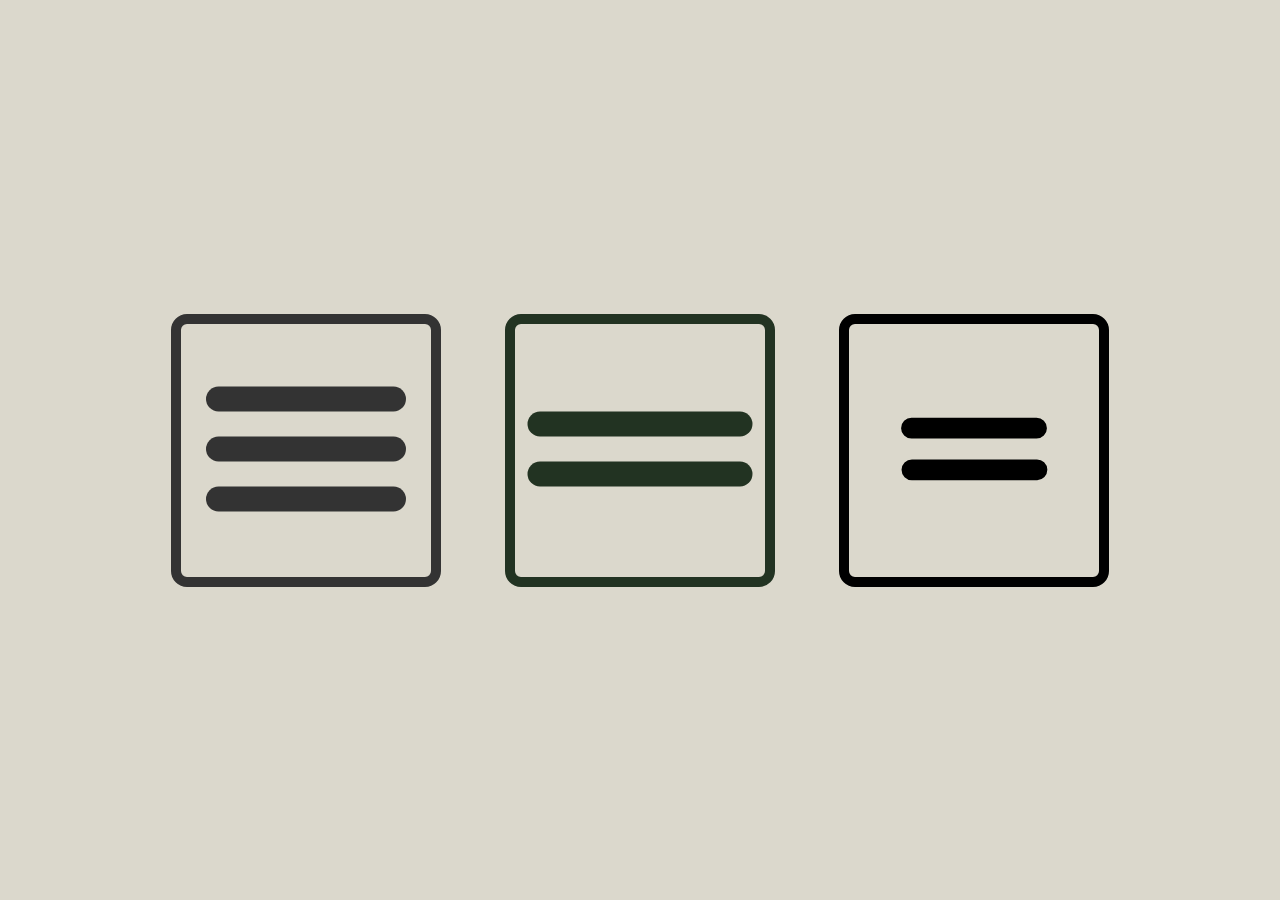
<file: animated_hamburger_icons/index.html>
<!DOCTYPE html>
<html lang="en">
	<head>
		<meta charset="UTF-8" />
		<meta http-equiv="X-UA-Compatible" content="IE=edge" />
		<meta name="viewport" content="width=device-width, initial-scale=1.0" />
		<link rel="stylesheet" href="styles.css" />
		<title>Hamburguer icons</title>
	</head>
	<body>
		<div class="examples">
			<button
				class="button-one"
				aria-controls="primary-navigation"
				aria-expanded="false"
			>
				<svg
					fill="var(--button-color)"
					class="hamburger"
					viewBox="0 0 100 100"
					width="250"
				>
					<rect
						class="line top"
						width="80"
						height="10"
						x="10"
						y="25"
						rx="5"
					></rect>
					<rect
						class="line middle"
						width="80"
						height="10"
						x="10"
						y="45"
						rx="5"
					></rect>
					<rect
						class="line bottom"
						width="80"
						height="10"
						x="10"
						y="65"
						rx="5"
					></rect>
				</svg>
			</button>
			<button class="button-two" aria-expanded="false">
				<svg
					stroke="var(--button-color)"
					class="hamburger"
					viewBox="0 0 100 100"
					width="250"
				>
					<line
						class="line top"
						x1="90"
						x2="10"
						y1="40"
						y2="40"
						stroke-width="10"
						stroke-linecap="round"
						stroke-dasharray="80"
						stroke-dashoffset="0"
					></line>
					<line
						class="line bottom"
						x1="10"
						x2="90"
						y1="60"
						y2="60"
						stroke-width="10"
						stroke-linecap="round"
						stroke-dasharray="80"
						stroke-dashoffset="0"
					></line>
				</svg>
			</button>
			<button class="button-three" aria-expanded="false">
				<svg
					stroke="var(--button-color)"
					fill="none"
					class="hamburger"
					viewBox="-10 -10 120 120"
					width="250"
				>
					<path
						class="line"
						stroke-width="10"
						stroke-linecap="round"
						stroke-linejoin="round"
						d="m 20 40 h 60 a 1 1 0 0 1 0 20 h -60 a 1 1 0 0 1 0 -40 h 30 v 70"
					></path>
				</svg>
			</button>
		</div>
		<script type="module" src="./main.js"></script>
	</body>
</html>
</file>
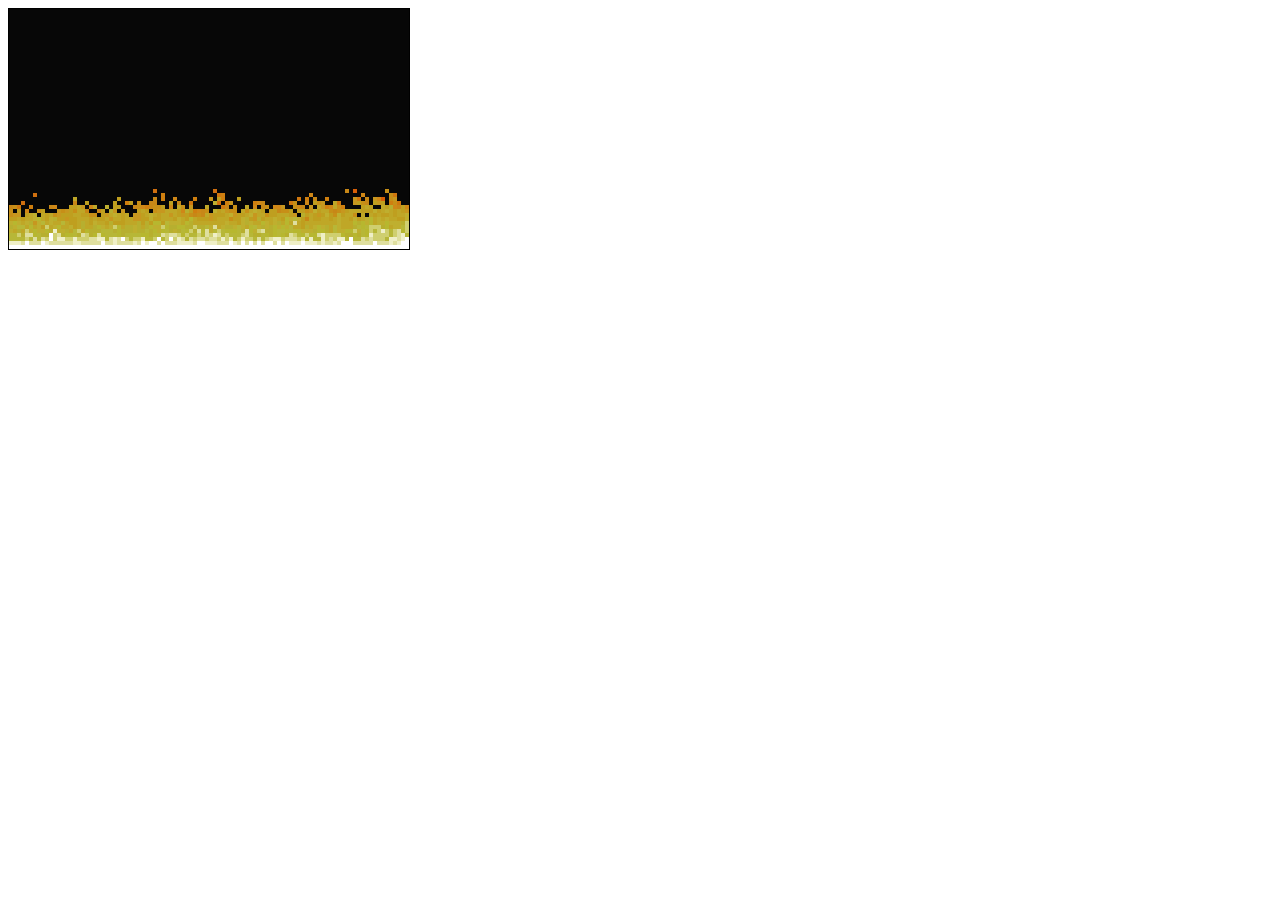
<file: doom_fire/index.html>
<!DOCTYPE html>
<html lang="en">
	<head>
		<meta charset="UTF-8" />
		<meta name="viewport" content="width=device-width, initial-scale=1.0" />
		<title>DOOM FIRE</title>
		<style>
			table {
				border-collapse: collapse;
				border: 1px solid #000;
			}
			td {
				width: 50px;
				height: 50px;
				border: 1px solid #000;
				text-align: center;
				vertical-align: center;
				font-family: monospace;
				font-size: 18px;
				position: relative;
			}

			.pixel-index {
				font-size: 10px;
				display: inline-block;
				position: absolute;
				top: 2px;
				right: 2px;
				color: #999;
			}
			td.pixel {
				width: 4px;
				height: 4px;
				border: 0;
			}
		</style>
	</head>
	<body>
		<div id="fireCanvas"></div>
		<script src="./fire.js"></script>
	</body>
</html>
</file>
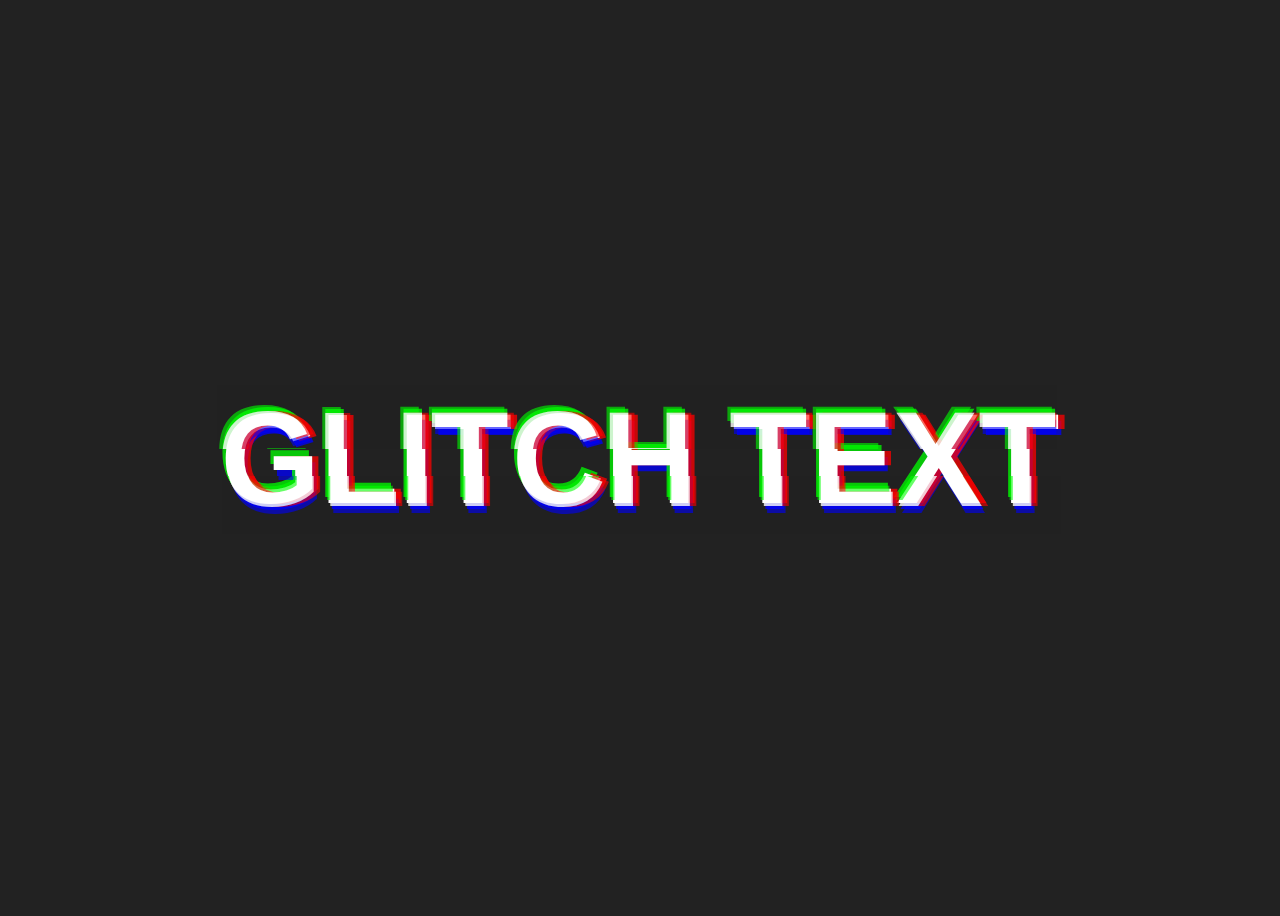
<file: glitch_effect/index.html>
<!DOCTYPE html>
<html lang="en">
	<head>
		<meta charset="UTF-8" />
		<meta http-equiv="X-UA-Compatible" content="IE=edge" />
		<meta name="viewport" content="width=device-width, initial-scale=1.0" />
		<title>Glitch Text</title>
		<link rel="stylesheet" href="main.css" />
	</head>
	<body>
		<p class="glitch">
			<span aria-hidden="true">Glitch Text</span>
			Glitch Text
			<span aria-hidden="true">Glitch Text</span>
		</p>
	</body>
</html>
</file>
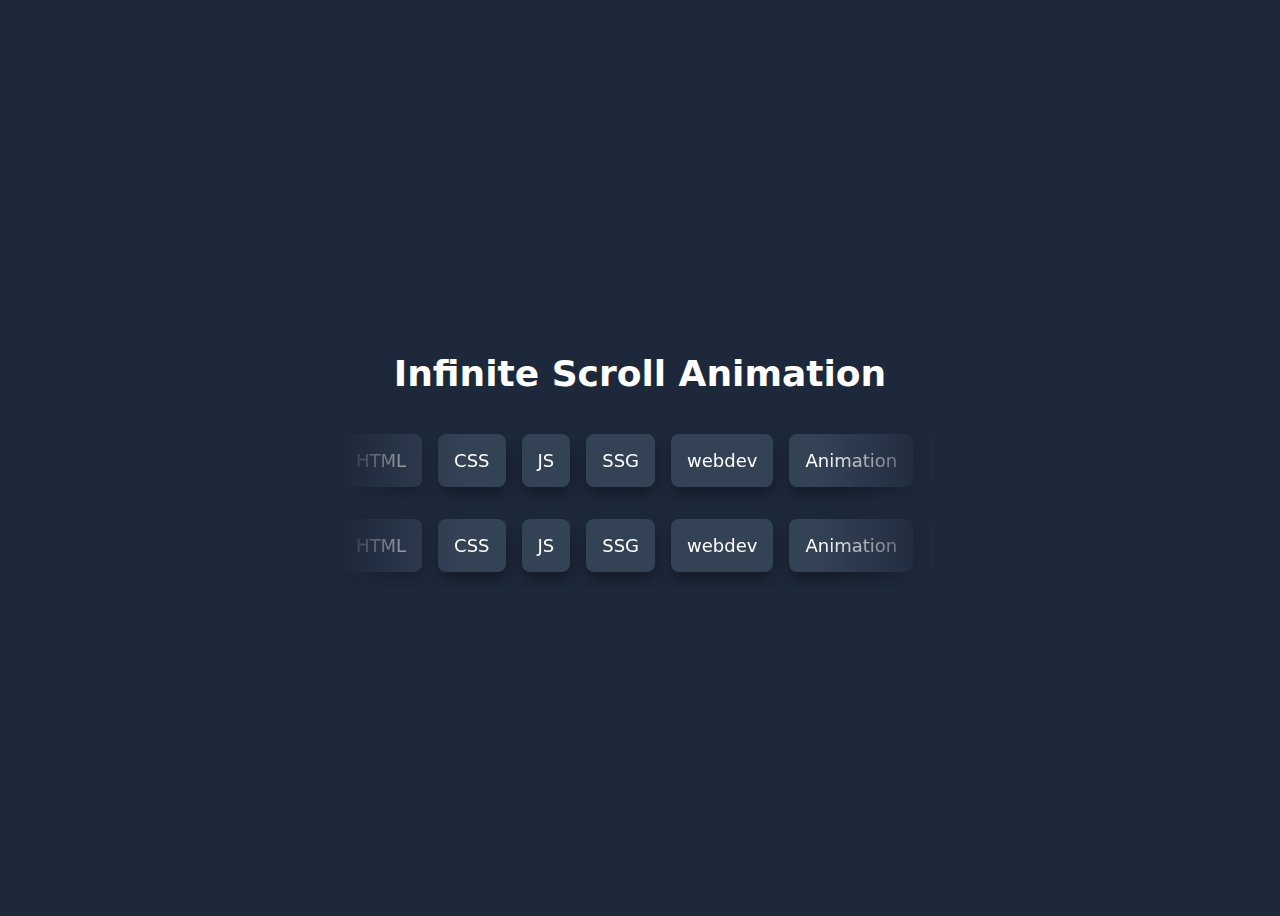
<file: infinite_horizontal_scroll/index.html>
<!DOCTYPE html>
<html lang="en">
	<head>
		<meta charset="UTF-8" />
		<meta name="viewport" content="width=device-width, initial-scale=1.0" />
		<link rel="stylesheet" href="./styles.css" />
		<title>Infinite Horizontal Scroll</title>
	</head>
	<body>
		<h1 style="text-align: center">Infinite Scroll Animation</h1>

		<div class="scroller" data-direction="left" data-speed="slow">
			<ul class="tag-list scroller__inner">
				<li>HTML</li>
				<li>CSS</li>
				<li>JS</li>
				<li>SSG</li>
				<li>webdev</li>
				<li>Animation</li>
				<li>UI/UX</li>
			</ul>
		</div>

		<div class="scroller" data-direction="right" data-speed="fast">
			<ul class="tag-list scroller__inner">
				<li>HTML</li>
				<li>CSS</li>
				<li>JS</li>
				<li>SSG</li>
				<li>webdev</li>
				<li>Animation</li>
				<li>UI/UX</li>
			</ul>
		</div>
	</body>
	<script src="./main.js"></script>
</html>
</file>
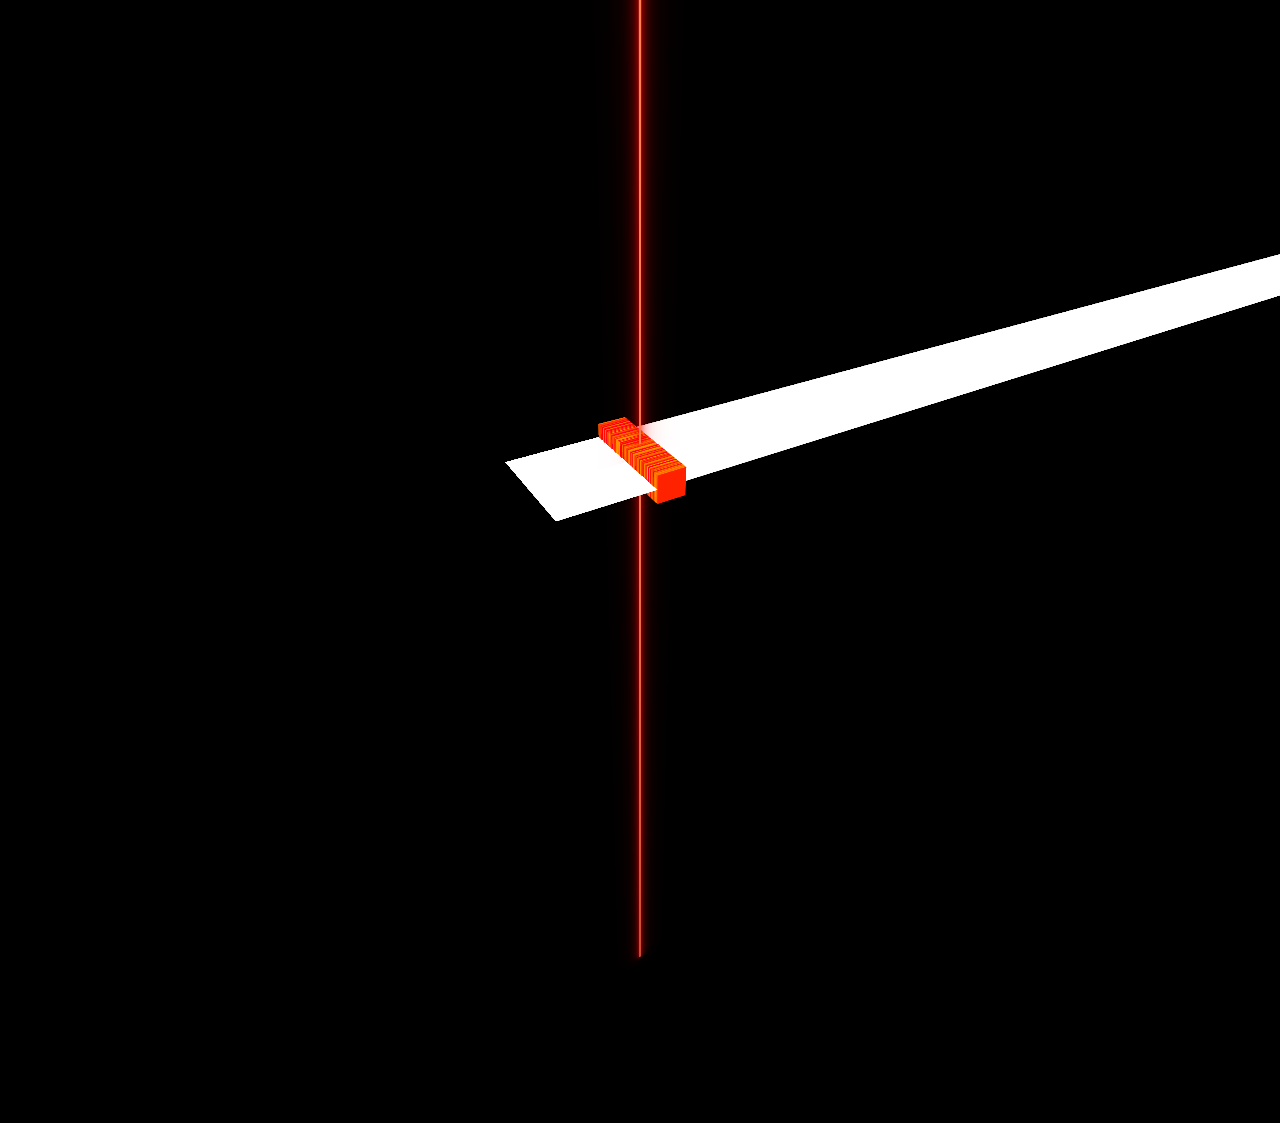
<file: particle_animation/index.html>
<!DOCTYPE html>
<html lang="en">
	<head>
		<meta charset="UTF-8" />
		<meta name="viewport" content="width=device-width, initial-scale=1.0" />
		<title>Particle animation</title>
		<link rel="stylesheet" href="./css/styles.min.css" />
	</head>
	<body>
		<div class="scene">
			<div class="laser"></div>
			<div class="panel"></div>
			<div class="drop"></div>
			<div class="sparks">
				<!-- i*120 -->
				<i></i><i></i><i></i><i></i><i></i><i></i><i></i><i></i><i></i><i></i
				><i></i><i></i><i></i><i></i><i></i><i></i><i></i><i></i><i></i><i></i
				><i></i><i></i><i></i><i></i><i></i><i></i><i></i><i></i><i></i><i></i
				><i></i><i></i><i></i><i></i><i></i><i></i><i></i><i></i><i></i><i></i
				><i></i><i></i><i></i><i></i><i></i><i></i><i></i><i></i><i></i><i></i
				><i></i><i></i><i></i><i></i><i></i><i></i><i></i><i></i><i></i><i></i
				><i></i><i></i><i></i><i></i><i></i><i></i><i></i><i></i><i></i><i></i
				><i></i><i></i><i></i><i></i><i></i><i></i><i></i><i></i><i></i><i></i
				><i></i><i></i><i></i><i></i><i></i><i></i><i></i><i></i><i></i><i></i
				><i></i><i></i><i></i><i></i><i></i><i></i><i></i><i></i><i></i><i></i
				><i></i><i></i><i></i><i></i><i></i><i></i><i></i><i></i><i></i><i></i
				><i></i><i></i><i></i><i></i><i></i><i></i><i></i><i></i><i></i><i></i>
			</div>
		</div>
	</body>
</html>
</file>
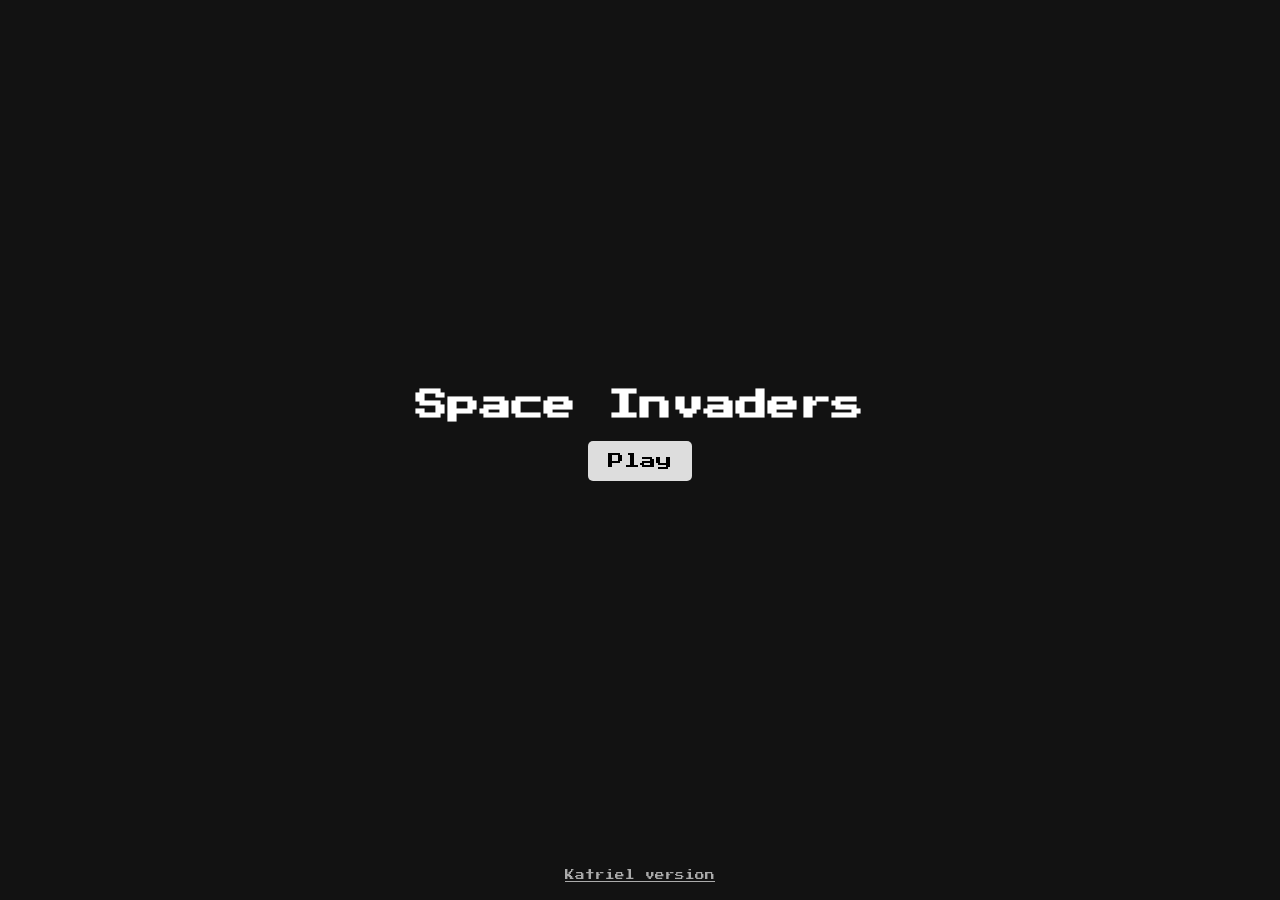
<file: space-invaders/index.html>
<!DOCTYPE html>
<html lang="en">
	<head>
		<meta charset="UTF-8" />
		<meta name="viewport" content="width=device-width, initial-scale=1.0" />
		<link rel="stylesheet" href="src/style.css" />
		<title>Space Invaders</title>
	</head>
	<body>
		<section class="score-ui">
			<div>
				<span class="score">score: <span>0</span></span>
				<span class="level">level: <span>1</span></span>
				<span class="high">high: <span>0</span></span>
			</div>
		</section>

		<section class="start-screen screen">
			<div>
				<h1>Space Invaders</h1>
				<button class="button-play">Play</button>
			</div>

			<span>Katriel version</span>
		</section>

		<section class="game-over screen">
			<div>
				<h1>Game Over</h1>
				<button class="button-restart">Restart</button>
			</div>
		</section>

		<canvas></canvas>
		<script src="src/index.js" type="module"></script>
	</body>
</html>
</file>
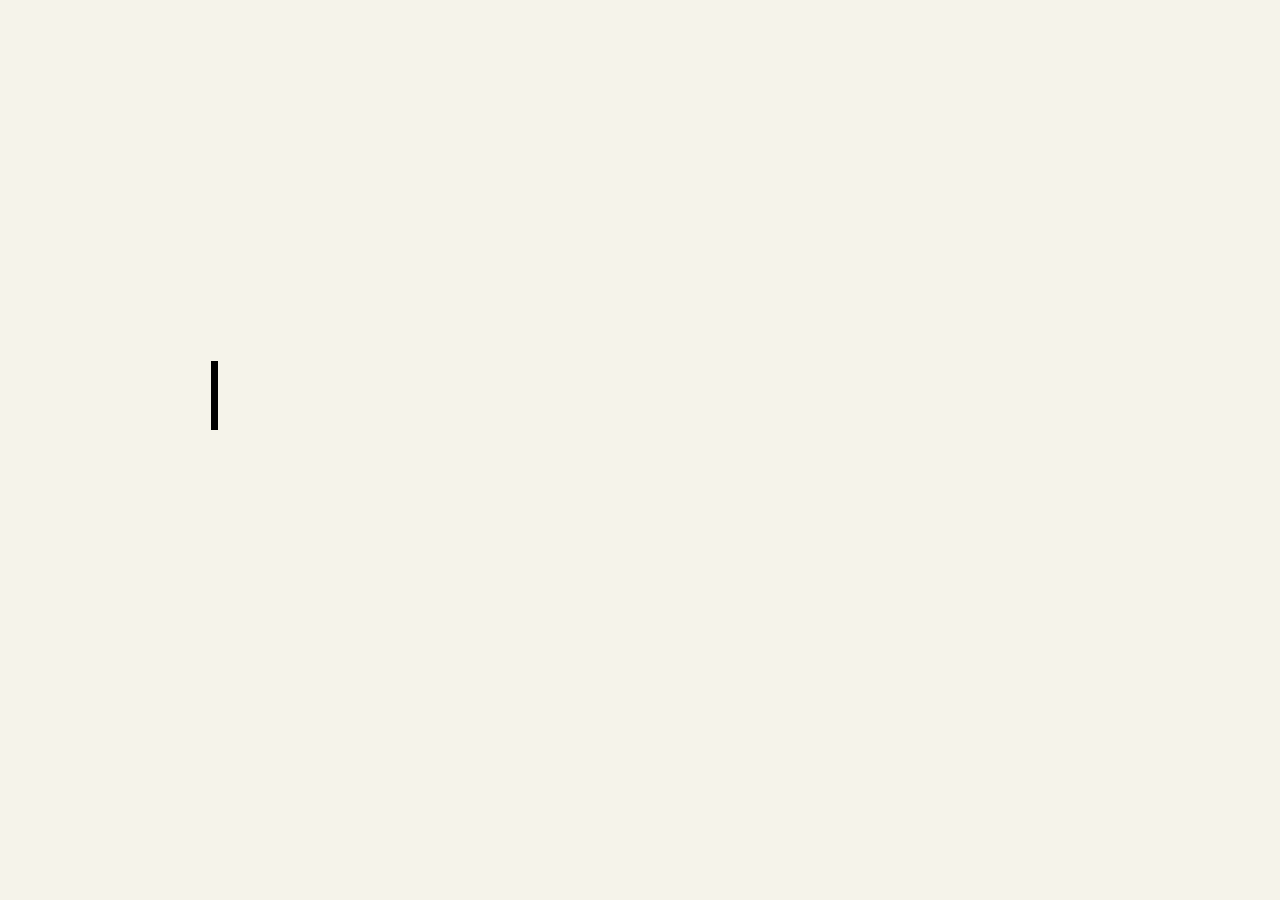
<file: typewriter animation/index.html>
<!DOCTYPE html>
<html lang="en">
	<head>
		<meta charset="UTF-8" />
		<meta http-equiv="X-UA-Compatible" content="IE=edge" />
		<meta name="viewport" content="width=device-width, initial-scale=1.0" />
		<title>Tipewriter animation</title>
		<link rel="preconnect" href="https://fonts.googleapis.com" />
		<link rel="preconnect" href="https://fonts.gstatic.com" crossorigin />
		<link rel="preconnect" href="https://fonts.googleapis.com" />
		<link rel="preconnect" href="https://fonts.gstatic.com" crossorigin />
		<link
			href="https://fonts.googleapis.com/css2?family=Balsamiq+Sans&family=Source+Code+Pro&family=Source+Sans+Pro&display=swap"
			rel="stylesheet"
		/>
		<link rel="stylesheet" href="styles.css" />
	</head>
	<body>
		<h1>Hello, my name is Katriel.</h1>
		<p class="subtitle">Welcome to my website!</p>
	</body>
</html>
</file>
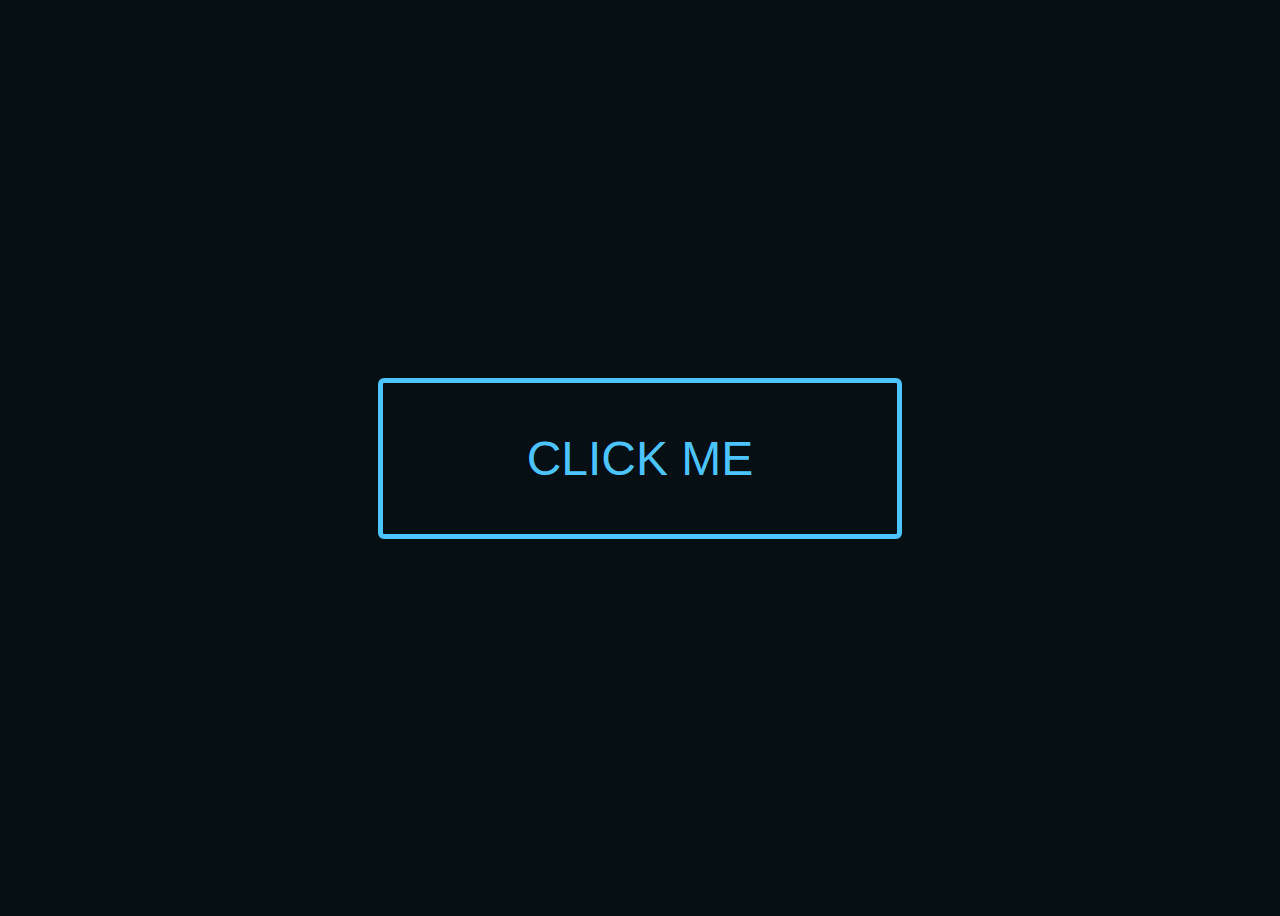
<file: buttons/ripple-button/index.html>
<!DOCTYPE html>
<html lang="en">
	<head>
		<meta charset="UTF-8" />
		<meta http-equiv="X-UA-Compatible" content="IE=edge" />
		<meta name="viewport" content="width=device-width, initial-scale=1.0" />
		<title>Ripple Button</title>
		<link rel="stylesheet" href="style.css" />
		<script src="index.js" defer></script>
	</head>
	<body>
		<button class="ripple-button">Click me</button>
	</body>
</html>
</file>
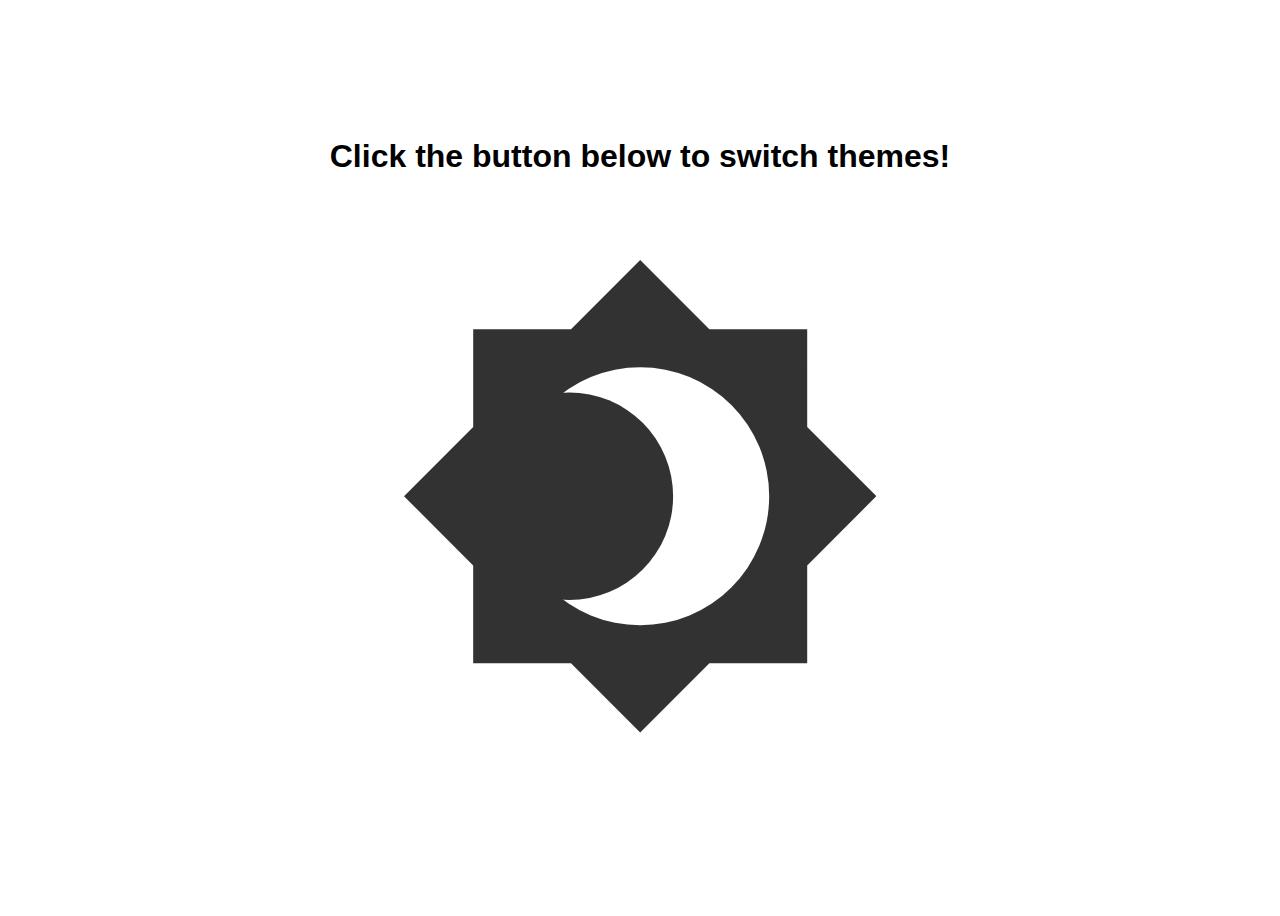
<file: buttons/toggle-button-dark-theme/index.html>
<!DOCTYPE html>
<html lang="en">
	<head>
		<meta charset="UTF-8" />
		<meta http-equiv="X-UA-Compatible" content="IE=edge" />
		<meta name="viewport" content="width=device-width, initial-scale=1.0" />
		<link rel="stylesheet" href="styless.css" />
		<title>Toggle Button Dark Theme</title>
	</head>
	<body>
		<h1>Click the button below to switch themes!</h1>
		<button id="theme-toggle" aria-label="Switch to dark theme">
			<svg
				xmlns="http://www.w3.org/2000/svg"
				width="472.39"
				height="472.39"
				viewBox="0 0 472.39 472.39"
			>
				<g class="toggle-sun">
					<path
						d="M403.21,167V69.18H305.38L236.2,0,167,69.18H69.18V167L0,236.2l69.18,69.18v97.83H167l69.18,69.18,69.18-69.18h97.83V305.38l69.18-69.18Zm-167,198.17a129,129,0,1,1,129-129A129,129,0,0,1,236.2,365.19Z"
					/>
				</g>
				<g class="toggle-circle">
					<circle class="cls-1" cx="236.2" cy="236.2" r="103.78" />
				</g>
			</svg>
		</button>
		<script src="theme-toggle.js"></script>
	</body>
</html>
</file>
<file: animated_hamburger_icons/styles.css>
* {
	box-sizing: border-box;
	margin: 0;
	padding: 0;
}

body {
	min-height: 100vh;
	display: grid;
	place-content: center;
	background-color: hsl(48, 18%, 83%);
}

.examples {
	padding: 3rem;
	max-width: 1200px;
	display: flex;
	gap: clamp(2rem, 8vw, 4rem);
}

button {
	background: transparent;
	border-radius: 1rem;
	border: 10px solid var(--button-color, #000);
}

/* button one */
.button-one {
	--button-color: #333;
}

.button-one .line {
	transition: y 300ms ease-in 300ms, rotate 300ms ease-in, opacity 0ms 300ms;
	transform-origin: center;
}

.button-one[aria-expanded='true'] .line {
	transition: y 300ms ease-in, rotate 300ms ease-in 300ms, opacity 0ms 300ms;
}

.button-one[aria-expanded='true'] :is(.top, .bottom) {
	y: 45;
}

.button-one[aria-expanded='true'] .top {
	rotate: 45deg;
}

.button-one[aria-expanded='true'] .middle {
	opacity: 0;
}

.button-one[aria-expanded='true'] .bottom {
	rotate: -45deg;
}

/* button two */
.button-two {
	--button-color: #232;
}

.button-two[data-state='closed'] :is(.top, .bottom) {
	animation: to-open-icon 1s forwards;
}

.button-two[data-state='opened'] :is(.top, .bottom) {
	animation: to-close-icon 1s forwards;
}

.button-two .hamburger {
	transition: rotate 800ms 300ms;
}
.button-two[data-state='opened'] .hamburger {
	rotate: 1turn;
}

.button-two .line.top {
	--rotation: -45deg;
	transform-origin: 65px 45px;
}
.button-two .line.bottom {
	--rotation: 45deg;
	transform-origin: 60px 55px;
}

@keyframes to-close-icon {
	0% {
		stroke-dashoffset: 0;
	}
	40% {
		stroke-dashoffset: 79.9;
	}
	60% {
		stroke-dashoffset: 79.9;
		rotate: var(--rotation);
	}
	100% {
		stroke-dashoffset: 0;
		rotate: var(--rotation);
	}
}
@keyframes to-open-icon {
	0% {
		stroke-dashoffset: 0;
		rotate: var(--rotation);
	}
	40% {
		stroke-dashoffset: 79.9;
		rotate: var(--rotation);
	}
	60% {
		stroke-dashoffset: 79.9;
	}
	100% {
		stroke-dashoffset: 0;
	}
}

/* button three */

.button-three {
	--button-color: black;
	overflow: hidden;
}
.button-three[aria-expanded='true'] .hamburger {
	translate: 15px -10px;
	rotate: 0.125turn;
}
.button-three .hamburger {
	transition: translate 1s, rotate 1s;
}

.button-three .line {
	transition: 1s;
	stroke-dasharray: 60 31 60 300;
}

.button-three[aria-expanded='true'] .line {
	stroke-dasharray: 60 105 60 300;
	stroke-dashoffset: -90;
}
</file>
<file: glitch_effect/main.css>
body {
	background-color: #222;
	min-height: 100vh;
	display: grid;
	place-items: center;
	color: white;
	font-family: sans-serif;
}

.glitch {
	font-size: 8rem;
	font-weight: 700;
	text-transform: uppercase;
	position: relative;

	text-shadow: 0.05em 0 0 rgba(255, 0, 0, 0.75),
		-0.025em -0.05em 0 rgba(0, 255, 0, 0.75),
		0.025em 0.05em 0 rgba(0, 0, 255, 0.75);

	animation: glitch 500ms infinite;
}

.glitch span {
	position: absolute;
	top: 0;
	left: 0;
}

.glitch span:first-child {
	animation: glitch 650ms infinite;
	clip-path: polygon(0 0, 100% 0, 100% 45%, 0 45%);
	transform: translate(-0.025em, -0.0125em);
	opacity: 0.8;
}
.glitch span:last-child {
	animation: glitch 375ms infinite;
	clip-path: polygon(0 60%, 100% 60%, 100% 100%, 0 100%);
	transform: translate(0.0125em, 0.025em);
	opacity: 0.8;
}

@keyframes glitch {
	0% {
		text-shadow: 0.05em 0 0 rgba(255, 0, 0, 0.75),
			-0.025em -0.05em 0 rgba(0, 255, 0, 0.75),
			0.025em 0.05em 0 rgba(0, 0, 255, 0.75);
	}
	14% {
		text-shadow: 0.05em 0 0 rgba(255, 0, 0, 0.75),
			-0.025em -0.05em 0 rgba(0, 255, 0, 0.75),
			0.025em 0.05em 0 rgba(0, 0, 255, 0.75);
	}
	15% {
		text-shadow: -0.05em -0.025em 0 rgba(255, 0, 0, 0.75),
			0.025em 0.025em 0 rgba(0, 255, 0, 0.75),
			-0.05em -0.05em 0 rgba(0, 0, 255, 0.75);
	}
	49% {
		text-shadow: -0.05em -0.025em 0 rgba(255, 0, 0, 0.75),
			0.025em 0.025em 0 rgba(0, 255, 0, 0.75),
			-0.05em -0.05em 0 rgba(0, 0, 255, 0.75);
	}
	50% {
		text-shadow: 0.025em 0.05em 0 rgba(255, 0, 0, 0.75),
			0.05em 0 0 rgba(0, 255, 0, 0.75), 0 -0.05em 0 rgba(0, 0, 255, 0.75);
	}
	99% {
		text-shadow: 0.025em 0.05em 0 rgba(255, 0, 0, 0.75),
			0.05em 0 0 rgba(0, 255, 0, 0.75), 0 -0.05em 0 rgba(0, 0, 255, 0.75);
	}
	100% {
		text-shadow: -0.025em 0 0 rgba(255, 0, 0, 0.75),
			-0.025em -0.025em 0 rgba(0, 255, 0, 0.75),
			-0.025em -0.05em 0 rgba(0, 0, 255, 0.75);
	}
}

@media (perfers-reduced_motion: reduce) {
	*,
	::before,
	::after {
		animation-delay: -1ms !important;
		animation-duration: 1ms !important;
		animation-iteration-count: 1 !important;
		background-attachment: initial !important;
		scroll-behavior: auto !important;
		transition-duration: 0s !important;
		transition-delay: 0s !important;
	}
}
</file>
<file: infinite_horizontal_scroll/styles.css>
:root {
	--clr-neutral-100: hsl(0, 0%, 100%);
	--clr-primary-100: hsl(205, 15%, 58%);
	--clr-primary-400: hsl(215, 25%, 27%);
	--clr-primary-800: hsl(217, 33%, 17%);
	--clr-primary-900: hsl(218, 33%, 9%);
}

html {
	color-scheme: dark;
}

body {
	display: grid;
	min-block-size: 100vh;
	place-content: center;
	font-family: system-ui;
	font-size: 1.125rem;
	background-color: var(--clr-primary-800);
}

.tag-list {
	margin: 0;
	padding-inline: 0;
	list-style: none;
}

.tag-list li {
	padding: 1rem;
	background: var(--clr-primary-400);
	border-radius: 0.5rem;
	box-shadow: 0 0.5rem 1rem -0.25rem var(--clr-primary-900);
}

.scroller {
	max-width: 600px;
	outline: 3px solid lime;
}

.scroller[data-animated='true'] {
	overflow: hidden;
	-webkit-mask: linear-gradient(
		90deg,
		transparent,
		white 20%,
		white 80%,
		transparent
	);
	mask: linear-gradient(90deg, transparent, white 20%, white 80%, transparent);
}

.scroller__inner {
	padding-block: 1rem;
	display: flex;
	flex-wrap: wrap;
	gap: 1rem;
}

.scroller[data-animated='true'] .scroller__inner {
	flex-wrap: nowrap;
	animation: scroll var(--_animation-duration, 40s)
		var(--_animation-direction, forwards) linear infinite;
	width: max-content;
}

.scroller[data-direction='right'] {
	--_animation-direction: reverse;
}
.scroller[data-direction='left'] {
	--_animation-direction: forwards;
}
.scroller[data-speed='fast'] {
	--_animation-duration: 20s;
}
.scroller[data-speed='slow'] {
	--_animation-duration: 120s;
}

@keyframes scroll {
	to {
		transform: translate(calc(-50% - 0.5rem));
	}
}
</file>
<file: space-invaders/src/style.css>
@import url('https://fonts.googleapis.com/css2?family=Press+Start+2P&display=swap');

* {
	margin: 0;
	padding: 0;
	box-sizing: border-box;
	font-family: 'Press Start 2P', sans-serif;
}

canvas {
	background-color: #121212;
}

.screen {
	width: 100%;
	height: 100%;
	display: flex;
	align-items: center;
	justify-content: center;
	flex-direction: column;
	position: absolute;
	color: white;
	top: 0;
	left: 0;
}

.screen h1 {
	font-size: 2rem;
}

.screen span {
	font-size: 0.6rem;
	color: #aaa;
	margin-top: auto;
	margin-bottom: 20px;
	text-decoration: underline;
}

.start-screen > div {
	margin-top: auto;
}

.button-play,
.button-restart {
	border: none;
	padding: 12px 20px;
	border-radius: 5px;
	background-color: #ddd;
	display: block;
	margin: 20px auto 0;
	font-size: 1rem;
	cursor: pointer;
}

.button-play:hover,
.button-restart:hover {
	background-color: #fff;
}

.game-over {
	scale: 0;
	animation: zoom 2s ease-in-out forwards;
}

.score-ui {
	position: fixed;
	top: 0;
	left: 0;
	color: white;
	text-align: center;
	width: 100%;
	padding: 40px;
	text-transform: uppercase;
	font-size: 1rem;
	display: none;
}

.score-ui > div {
	display: flex;
	justify-content: space-between;
	max-width: 600px;
	margin: 0 auto;
}

@keyframes zoom {
	from {
		scale: 0;
	}
	to {
		scale: 1;
	}
}
</file>
<file: typewriter animation/styles.css>
:root {
	--bg-color: hsl(49 37% 94%);
	--typewriterSpeed: 6s;
	--typewriterCharacters: 26;
}

body {
	margin: 0;
	font-family: 'Source Sans Pro', sans-serif;
	min-height: 100vh;
	display: grid;
	place-content: center;
	text-align: center;
	background: var(--bg-color);
}

h1 {
	font-size: clamp(1rem, 3vw + 1rem, 42rem);
	position: relative;
	font-family: 'Source Code Pro', monospace;
	position: relative;
	width: max-content;
}

h1::before,
h1::after {
	content: '';
	position: absolute;
	top: 0;
	left: 0;
	bottom: 0;
	right: 0;
}

h1::before {
	background: var(--bg-color);
	animation: typewriter var(--typewriterSpeed)
		steps(var(--typewriterCharacters)) 1s forwards;
}

h1::after {
	width: 0.125em;
	background: black;
	animation: typewriter var(--typewriterSpeed)
			steps(var(--typewriterCharacters)) 1s forwards,
		blink 460ms steps(var(--typewriterCharacters)) infinite;
}

@keyframes typewriter {
	to {
		left: 100%;
	}
}

@keyframes blink {
	0% {
		background: black;
	}
	49% {
		background: black;
	}
	50% {
		background: transparent;
	}
	99% {
		background: transparent;
	}
	100% {
		background: black;
	}
}

.subtitle {
	color: hsl(0 0% 0% / 0.7);
	font-size: 2rem;
	font-weight: 400;
	opacity: 0;
	transform: translateY(3rem);
	animation: fadeInUp 2s ease calc(var(--typewriterSpeed) + 2s) forwards;
}

@keyframes fadeInUp {
	to {
		opacity: 1;
		transform: translateY(0);
	}
}
</file>
<file: buttons/ripple-button/style.css>
body {
	font-family: system-ui;
	background: hsl(200 50% 5%);
	min-height: 100vh;
	display: grid;
	place-items: center;
}

.ripple-button {
	display: inline-grid;
	place-items: center;
	appearance: none;
	font-size: 3rem;
	padding: 1em 3em;
	text-transform: uppercase;
	isolation: isolate;
	background-color: transparent;
	color: hsl(200 100% 65%);
	border: 5px solid currentColor;
	border-radius: 0.125em;
	cursor: pointer;
	position: relative;
	overflow: hidden;
}

.ripple-button::before {
	content: '';
	position: absolute;
	top: var(--y);
	left: var(--x);
	transform: translate(-50%, -50%) scale(0);
	transition: transform 500ms;
	z-index: -1;
	width: 100%;
	aspect-ratio: 1 / 1;
	border-radius: 50%;
	background: #fff;
	opacity: 0.5;
}

.pulse::before {
	animation: pulse 500ms;
}

@keyframes pulse {
	100% {
		transform: translate(-50%, -50%) scale(1);
		opacity: 0;
	}
}
</file>
<file: buttons/toggle-button-dark-theme/styless.css>
:root {
	--clr-foreground: hsl(0 0% 0%);
	--clr-background: hsl(0 0% 100%);
}

@media (prefers-color-scheme: dark) {
	:root {
		--clr-foreground: hsl(0 0% 100%);
		--clr-background: hsl(0 0% 0%);
	}
}

.light-theme {
	--clr-foreground: hsl(0 0% 0%);
	--clr-background: hsl(0 0% 100%);
}

.dark-theme {
	--clr-foreground: hsl(0 0% 100%);
	--clr-background: hsl(0 0% 0%);
}

*,
*::before,
*::after {
	box-sizing: border-box;
}

body {
	background: var(--clr-background);
	color: var(--clr-foreground);
	font-family: sans-serif;
	display: flex;
	flex-direction: column;
	min-height: 100vh;
	justify-content: center;
	align-items: center;
}

#theme-toggle {
	cursor: pointer;
	background: 0;
	border: 0;
	opacity: 0.8;
	padding: 4rem;
	border-radius: 50%;
	position: relative;
	isolation: isolate;
}

#theme-toggle svg {
	fill: var(--clr-foreground);
}

#theme-toggle::before {
	content: '';
	position: absolute;
	inset: 0;
	background: hsl(0 0% 50% / 0.2);
	border-radius: inherit;
	transform: scale(0);
	opacity: 0;
	z-index: -1;
}

.light-theme #theme-toggle::before {
	animation: pulseToLight 750ms ease-out;
}
.dark-theme #theme-toggle::before {
	animation: pulseToDark 750ms ease-out;
}

#theme-toggle::after {
	content: attr(aria-label);
	position: absolute;
	color: var(--clr-background);
	background: var(--clr-foreground);
	width: max-content;
	font-size: 2rem;
	left: 0;
	right: 0;
	top: 95%;
	margin: 0 auto;
	padding: 0.5em 0.75em;
	border-radius: 0.125em;
	opacity: 0;
	transform: scale(0);
	transform-origin: top;
	transition: transform 0ms linear 100ms, opacity 70ms linear;
}

#theme-toggle:hover,
#theme-toggle:focus {
	opacity: 1;
	background-color: hsl(0 0% 50% / 0.15);
}

#theme-toggle:hover::after,
#theme-toggle:focus-visible::after {
	opacity: 0.7;
	transform: scale(1);
	transition: transform 70ms linear, opacity 70ms linear;
}

.toggle-circle {
	transition: transform 500ms ease-out;
}

.light-theme .toggle-circle {
	transform: translateX(-15%);
}

.toggle-sun {
	transform-origin: center;
	transition: transform 750ms cubic-bezier(0.11, 0.14, 0.29, 1.32);
}

.light-theme .toggle-sun {
	transform: rotate(0.5turn);
}

@keyframes pulseToLight {
	0% {
		transform: scale(0);
		opacity: 0.5;
	}
	10% {
		transform: scale(1);
	}
	75% {
		opacity: 1;
	}
	100% {
		opacity: 0;
		transform: scale(1);
	}
}
@keyframes pulseToDark {
	0% {
		transform: scale(0);
		opacity: 0.5;
	}
	10% {
		transform: scale(1);
	}
	75% {
		opacity: 1;
	}
	100% {
		opacity: 0;
		transform: scale(1);
	}
}
</file>
<file: particle_animation/css/styles.min.css>
body{background-color:#000;min-height:100vh;display:grid;place-items:center;overflow:hidden;perspective:800px}body *:not(:empty){transform-style:preserve-3d}.scene{position:relative;transform:rotateX(-30deg) rotateY(30deg)}.laser{position:absolute;inset:-100vh -1px;background-color:coral;box-shadow:0 0 5px red,0 0 10px red,0 0 15px red,0 0 25px red,0 0 40px red;transform-origin:top;animation:laser 10s infinite linear,laserScale 10s infinite step-end}@keyframes laser{0%{opacity:0;translate:0 0 -120px}10%{opacity:1;translate:0 0 -120px}70%{opacity:1;translate:0 0 120px}80%,100%{opacity:0;translate:0 0 120px}}@keyframes laserScale{0%,60%{scale:1}25%,55%{scale:.5;animation-timing-function:ease-in-out}}.panel{position:absolute;width:200vh;height:120px;background:#fff;top:-60px;left:-120px;rotate:x 90deg;animation:panel 10s infinite ease-in-out}@keyframes panel{0%,55%,100%{translate:120px}10%{translate:0px;animation-timing-function:step-end}}.sparks{position:absolute}.sparks i{position:absolute;inset:-16px;background-color:hsl(var(--hue), 100%, 50%);transform:translateZ(var(--tz));animation:spark 10s var(--delay) infinite ease-out backwards}@keyframes spark{0%{opacity:0;transform:translate3d(0, 0, var(--tz)) rotateX(var(--rx)) rotateY(var(--ry)) scale(0)}25%{opacity:1;transform:translate3d(0, 0, var(--tz)) rotateX(var(--rx)) rotateY(var(--ry)) scale(0)}30%,100%{opacity:0;transform:translate3d(var(--tx), var(--ty), var(--tz)) rotateX(var(--rx)) rotateY(var(--ry)) scale(1)}}.sparks i:nth-child(1){--tz: -59px;--delay: 0.025s;--tx: -58px;--ty: -108px;--hue: 23;--rx: 21deg;--ry: -4deg}.sparks i:nth-child(2){--tz: -58px;--delay: 0.05s;--tx: -25px;--ty: -165px;--hue: 30;--rx: 14deg;--ry: -114deg}.sparks i:nth-child(3){--tz: -57px;--delay: 0.075s;--tx: -54px;--ty: -79px;--hue: 9;--rx: -2deg;--ry: -133deg}.sparks i:nth-child(4){--tz: -56px;--delay: 0.1s;--tx: -16px;--ty: -161px;--hue: 15;--rx: 167deg;--ry: 86deg}.sparks i:nth-child(5){--tz: -55px;--delay: 0.125s;--tx: 28px;--ty: -170px;--hue: 13;--rx: -131deg;--ry: 111deg}.sparks i:nth-child(6){--tz: -54px;--delay: 0.15s;--tx: 60px;--ty: -79px;--hue: 7;--rx: 161deg;--ry: 116deg}.sparks i:nth-child(7){--tz: -53px;--delay: 0.175s;--tx: 1px;--ty: -166px;--hue: -9;--rx: 130deg;--ry: 15deg}.sparks i:nth-child(8){--tz: -52px;--delay: 0.2s;--tx: -5px;--ty: -130px;--hue: 17;--rx: -100deg;--ry: -173deg}.sparks i:nth-child(9){--tz: -51px;--delay: 0.225s;--tx: -22px;--ty: -82px;--hue: -2;--rx: 131deg;--ry: 116deg}.sparks i:nth-child(10){--tz: -50px;--delay: 0.25s;--tx: -40px;--ty: -92px;--hue: 0;--rx: -92deg;--ry: 61deg}.sparks i:nth-child(11){--tz: -49px;--delay: 0.275s;--tx: 31px;--ty: -78px;--hue: 30;--rx: 53deg;--ry: 35deg}.sparks i:nth-child(12){--tz: -48px;--delay: 0.3s;--tx: 31px;--ty: -82px;--hue: 26;--rx: 78deg;--ry: 57deg}.sparks i:nth-child(13){--tz: -47px;--delay: 0.325s;--tx: 48px;--ty: -117px;--hue: -4;--rx: -5deg;--ry: -173deg}.sparks i:nth-child(14){--tz: -46px;--delay: 0.35s;--tx: 23px;--ty: -81px;--hue: 3;--rx: 87deg;--ry: -130deg}.sparks i:nth-child(15){--tz: -45px;--delay: 0.375s;--tx: -20px;--ty: -146px;--hue: -3;--rx: 144deg;--ry: 173deg}.sparks i:nth-child(16){--tz: -44px;--delay: 0.4s;--tx: 36px;--ty: -140px;--hue: 27;--rx: -164deg;--ry: 4deg}.sparks i:nth-child(17){--tz: -43px;--delay: 0.425s;--tx: -45px;--ty: -108px;--hue: 25;--rx: 149deg;--ry: 46deg}.sparks i:nth-child(18){--tz: -42px;--delay: 0.45s;--tx: -44px;--ty: -92px;--hue: -9;--rx: 17deg;--ry: -149deg}.sparks i:nth-child(19){--tz: -41px;--delay: 0.475s;--tx: -57px;--ty: -101px;--hue: 7;--rx: -131deg;--ry: 179deg}.sparks i:nth-child(20){--tz: -40px;--delay: 0.5s;--tx: -1px;--ty: -120px;--hue: -7;--rx: 76deg;--ry: 24deg}.sparks i:nth-child(21){--tz: -39px;--delay: 0.525s;--tx: 23px;--ty: -160px;--hue: 25;--rx: -39deg;--ry: -48deg}.sparks i:nth-child(22){--tz: -38px;--delay: 0.55s;--tx: -28px;--ty: -100px;--hue: -5;--rx: 99deg;--ry: 144deg}.sparks i:nth-child(23){--tz: -37px;--delay: 0.575s;--tx: -19px;--ty: -97px;--hue: 29;--rx: -152deg;--ry: 105deg}.sparks i:nth-child(24){--tz: -36px;--delay: 0.6s;--tx: -50px;--ty: -174px;--hue: 0;--rx: 4deg;--ry: 168deg}.sparks i:nth-child(25){--tz: -35px;--delay: 0.625s;--tx: 34px;--ty: -146px;--hue: 38;--rx: -8deg;--ry: 167deg}.sparks i:nth-child(26){--tz: -34px;--delay: 0.65s;--tx: 49px;--ty: -77px;--hue: -9;--rx: -132deg;--ry: 63deg}.sparks i:nth-child(27){--tz: -33px;--delay: 0.675s;--tx: 6px;--ty: -141px;--hue: 22;--rx: 173deg;--ry: 10deg}.sparks i:nth-child(28){--tz: -32px;--delay: 0.7s;--tx: 4px;--ty: -167px;--hue: 20;--rx: 170deg;--ry: 51deg}.sparks i:nth-child(29){--tz: -31px;--delay: 0.725s;--tx: -25px;--ty: -130px;--hue: 9;--rx: 13deg;--ry: -162deg}.sparks i:nth-child(30){--tz: -30px;--delay: 0.75s;--tx: -16px;--ty: -94px;--hue: -8;--rx: 49deg;--ry: -134deg}.sparks i:nth-child(31){--tz: -29px;--delay: 0.775s;--tx: -30px;--ty: -129px;--hue: -7;--rx: -109deg;--ry: -48deg}.sparks i:nth-child(32){--tz: -28px;--delay: 0.8s;--tx: -32px;--ty: -70px;--hue: 27;--rx: 143deg;--ry: 50deg}.sparks i:nth-child(33){--tz: -27px;--delay: 0.825s;--tx: -29px;--ty: -171px;--hue: 26;--rx: -69deg;--ry: -3deg}.sparks i:nth-child(34){--tz: -26px;--delay: 0.85s;--tx: 29px;--ty: -66px;--hue: 17;--rx: -168deg;--ry: 170deg}.sparks i:nth-child(35){--tz: -25px;--delay: 0.875s;--tx: -30px;--ty: -174px;--hue: 16;--rx: 154deg;--ry: 82deg}.sparks i:nth-child(36){--tz: -24px;--delay: 0.9s;--tx: 14px;--ty: -168px;--hue: 8;--rx: 56deg;--ry: -1deg}.sparks i:nth-child(37){--tz: -23px;--delay: 0.925s;--tx: 20px;--ty: -132px;--hue: 36;--rx: -114deg;--ry: 87deg}.sparks i:nth-child(38){--tz: -22px;--delay: 0.95s;--tx: 57px;--ty: -154px;--hue: 1;--rx: 66deg;--ry: 52deg}.sparks i:nth-child(39){--tz: -21px;--delay: 0.975s;--tx: -57px;--ty: -101px;--hue: 24;--rx: 34deg;--ry: 163deg}.sparks i:nth-child(40){--tz: -20px;--delay: 1s;--tx: -44px;--ty: -81px;--hue: 36;--rx: 69deg;--ry: 29deg}.sparks i:nth-child(41){--tz: -19px;--delay: 1.025s;--tx: -55px;--ty: -97px;--hue: 36;--rx: -139deg;--ry: -11deg}.sparks i:nth-child(42){--tz: -18px;--delay: 1.05s;--tx: -15px;--ty: -66px;--hue: 35;--rx: 147deg;--ry: 152deg}.sparks i:nth-child(43){--tz: -17px;--delay: 1.075s;--tx: 33px;--ty: -137px;--hue: -2;--rx: -174deg;--ry: 119deg}.sparks i:nth-child(44){--tz: -16px;--delay: 1.1s;--tx: 52px;--ty: -69px;--hue: 37;--rx: -12deg;--ry: 132deg}.sparks i:nth-child(45){--tz: -15px;--delay: 1.125s;--tx: -22px;--ty: -85px;--hue: 3;--rx: -153deg;--ry: -81deg}.sparks i:nth-child(46){--tz: -14px;--delay: 1.15s;--tx: 36px;--ty: -62px;--hue: 40;--rx: 143deg;--ry: -130deg}.sparks i:nth-child(47){--tz: -13px;--delay: 1.175s;--tx: 6px;--ty: -101px;--hue: 6;--rx: -16deg;--ry: -134deg}.sparks i:nth-child(48){--tz: -12px;--delay: 1.2s;--tx: 57px;--ty: -82px;--hue: -3;--rx: -143deg;--ry: -160deg}.sparks i:nth-child(49){--tz: -11px;--delay: 1.225s;--tx: 34px;--ty: -141px;--hue: 15;--rx: -9deg;--ry: -26deg}.sparks i:nth-child(50){--tz: -10px;--delay: 1.25s;--tx: 30px;--ty: -60px;--hue: -5;--rx: 22deg;--ry: -177deg}.sparks i:nth-child(51){--tz: -9px;--delay: 1.275s;--tx: -28px;--ty: -70px;--hue: -4;--rx: 45deg;--ry: 15deg}.sparks i:nth-child(52){--tz: -8px;--delay: 1.3s;--tx: -59px;--ty: -134px;--hue: 21;--rx: -130deg;--ry: -114deg}.sparks i:nth-child(53){--tz: -7px;--delay: 1.325s;--tx: 51px;--ty: -95px;--hue: 31;--rx: 80deg;--ry: 130deg}.sparks i:nth-child(54){--tz: -6px;--delay: 1.35s;--tx: 0px;--ty: -131px;--hue: -7;--rx: 138deg;--ry: 97deg}.sparks i:nth-child(55){--tz: -5px;--delay: 1.375s;--tx: -43px;--ty: -109px;--hue: 6;--rx: -88deg;--ry: -44deg}.sparks i:nth-child(56){--tz: -4px;--delay: 1.4s;--tx: 1px;--ty: -62px;--hue: 18;--rx: 116deg;--ry: 90deg}.sparks i:nth-child(57){--tz: -3px;--delay: 1.425s;--tx: -8px;--ty: -79px;--hue: 27;--rx: -170deg;--ry: 67deg}.sparks i:nth-child(58){--tz: -2px;--delay: 1.45s;--tx: 57px;--ty: -177px;--hue: 18;--rx: -173deg;--ry: -137deg}.sparks i:nth-child(59){--tz: -1px;--delay: 1.475s;--tx: -26px;--ty: -122px;--hue: 39;--rx: -18deg;--ry: -155deg}.sparks i:nth-child(60){--tz: 0px;--delay: 1.5s;--tx: 16px;--ty: -126px;--hue: 21;--rx: -68deg;--ry: 79deg}.sparks i:nth-child(61){--tz: 1px;--delay: 1.525s;--tx: 46px;--ty: -162px;--hue: 11;--rx: -166deg;--ry: -166deg}.sparks i:nth-child(62){--tz: 2px;--delay: 1.55s;--tx: 55px;--ty: -141px;--hue: 18;--rx: 31deg;--ry: -122deg}.sparks i:nth-child(63){--tz: 3px;--delay: 1.575s;--tx: -21px;--ty: -169px;--hue: 4;--rx: -131deg;--ry: 110deg}.sparks i:nth-child(64){--tz: 4px;--delay: 1.6s;--tx: -55px;--ty: -131px;--hue: 17;--rx: -124deg;--ry: -59deg}.sparks i:nth-child(65){--tz: 5px;--delay: 1.625s;--tx: -30px;--ty: -130px;--hue: 35;--rx: 29deg;--ry: 4deg}.sparks i:nth-child(66){--tz: 6px;--delay: 1.65s;--tx: -15px;--ty: -133px;--hue: 36;--rx: 97deg;--ry: 17deg}.sparks i:nth-child(67){--tz: 7px;--delay: 1.675s;--tx: -32px;--ty: -165px;--hue: 31;--rx: 163deg;--ry: 107deg}.sparks i:nth-child(68){--tz: 8px;--delay: 1.7s;--tx: -33px;--ty: -163px;--hue: 21;--rx: 94deg;--ry: -85deg}.sparks i:nth-child(69){--tz: 9px;--delay: 1.725s;--tx: -10px;--ty: -146px;--hue: -8;--rx: -120deg;--ry: -99deg}.sparks i:nth-child(70){--tz: 10px;--delay: 1.75s;--tx: -40px;--ty: -97px;--hue: 1;--rx: -138deg;--ry: -155deg}.sparks i:nth-child(71){--tz: 11px;--delay: 1.775s;--tx: -13px;--ty: -103px;--hue: 32;--rx: -109deg;--ry: 132deg}.sparks i:nth-child(72){--tz: 12px;--delay: 1.8s;--tx: -47px;--ty: -155px;--hue: -6;--rx: -76deg;--ry: -142deg}.sparks i:nth-child(73){--tz: 13px;--delay: 1.825s;--tx: -38px;--ty: -70px;--hue: 14;--rx: 85deg;--ry: 138deg}.sparks i:nth-child(74){--tz: 14px;--delay: 1.85s;--tx: -59px;--ty: -154px;--hue: 37;--rx: 52deg;--ry: 59deg}.sparks i:nth-child(75){--tz: 15px;--delay: 1.875s;--tx: -16px;--ty: -98px;--hue: 31;--rx: -79deg;--ry: -36deg}.sparks i:nth-child(76){--tz: 16px;--delay: 1.9s;--tx: -39px;--ty: -170px;--hue: 29;--rx: 151deg;--ry: 0deg}.sparks i:nth-child(77){--tz: 17px;--delay: 1.925s;--tx: 46px;--ty: -162px;--hue: 16;--rx: 110deg;--ry: 94deg}.sparks i:nth-child(78){--tz: 18px;--delay: 1.95s;--tx: -50px;--ty: -172px;--hue: -9;--rx: -94deg;--ry: -68deg}.sparks i:nth-child(79){--tz: 19px;--delay: 1.975s;--tx: 53px;--ty: -113px;--hue: 25;--rx: 11deg;--ry: 122deg}.sparks i:nth-child(80){--tz: 20px;--delay: 2s;--tx: -27px;--ty: -170px;--hue: 12;--rx: -172deg;--ry: 133deg}.sparks i:nth-child(81){--tz: 21px;--delay: 2.025s;--tx: -4px;--ty: -154px;--hue: -2;--rx: 153deg;--ry: 1deg}.sparks i:nth-child(82){--tz: 22px;--delay: 2.05s;--tx: 58px;--ty: -114px;--hue: 28;--rx: -67deg;--ry: -100deg}.sparks i:nth-child(83){--tz: 23px;--delay: 2.075s;--tx: -52px;--ty: -126px;--hue: 23;--rx: 103deg;--ry: 123deg}.sparks i:nth-child(84){--tz: 24px;--delay: 2.1s;--tx: 23px;--ty: -95px;--hue: 25;--rx: -12deg;--ry: 108deg}.sparks i:nth-child(85){--tz: 25px;--delay: 2.125s;--tx: 9px;--ty: -96px;--hue: 13;--rx: 83deg;--ry: 136deg}.sparks i:nth-child(86){--tz: 26px;--delay: 2.15s;--tx: -27px;--ty: -100px;--hue: -3;--rx: 14deg;--ry: 157deg}.sparks i:nth-child(87){--tz: 27px;--delay: 2.175s;--tx: -30px;--ty: -169px;--hue: 3;--rx: -155deg;--ry: 77deg}.sparks i:nth-child(88){--tz: 28px;--delay: 2.2s;--tx: 49px;--ty: -65px;--hue: 36;--rx: 35deg;--ry: -54deg}.sparks i:nth-child(89){--tz: 29px;--delay: 2.225s;--tx: 10px;--ty: -176px;--hue: 7;--rx: 141deg;--ry: 120deg}.sparks i:nth-child(90){--tz: 30px;--delay: 2.25s;--tx: 9px;--ty: -122px;--hue: 19;--rx: -80deg;--ry: 34deg}.sparks i:nth-child(91){--tz: 31px;--delay: 2.275s;--tx: -18px;--ty: -137px;--hue: -8;--rx: -42deg;--ry: -177deg}.sparks i:nth-child(92){--tz: 32px;--delay: 2.3s;--tx: -19px;--ty: -90px;--hue: 13;--rx: -59deg;--ry: -15deg}.sparks i:nth-child(93){--tz: 33px;--delay: 2.325s;--tx: -38px;--ty: -96px;--hue: 14;--rx: 59deg;--ry: 62deg}.sparks i:nth-child(94){--tz: 34px;--delay: 2.35s;--tx: -35px;--ty: -179px;--hue: 4;--rx: -68deg;--ry: 137deg}.sparks i:nth-child(95){--tz: 35px;--delay: 2.375s;--tx: 50px;--ty: -112px;--hue: 28;--rx: 36deg;--ry: 54deg}.sparks i:nth-child(96){--tz: 36px;--delay: 2.4s;--tx: 21px;--ty: -60px;--hue: 32;--rx: 141deg;--ry: -84deg}.sparks i:nth-child(97){--tz: 37px;--delay: 2.425s;--tx: -27px;--ty: -89px;--hue: 23;--rx: -73deg;--ry: -10deg}.sparks i:nth-child(98){--tz: 38px;--delay: 2.45s;--tx: 18px;--ty: -140px;--hue: 10;--rx: -72deg;--ry: -127deg}.sparks i:nth-child(99){--tz: 39px;--delay: 2.475s;--tx: 58px;--ty: -105px;--hue: 3;--rx: -72deg;--ry: 141deg}.sparks i:nth-child(100){--tz: 40px;--delay: 2.5s;--tx: 19px;--ty: -133px;--hue: 21;--rx: 113deg;--ry: 77deg}.sparks i:nth-child(101){--tz: 41px;--delay: 2.525s;--tx: 58px;--ty: -91px;--hue: 39;--rx: -80deg;--ry: 151deg}.sparks i:nth-child(102){--tz: 42px;--delay: 2.55s;--tx: 51px;--ty: -62px;--hue: -4;--rx: -49deg;--ry: 10deg}.sparks i:nth-child(103){--tz: 43px;--delay: 2.575s;--tx: -47px;--ty: -98px;--hue: -7;--rx: 119deg;--ry: 140deg}.sparks i:nth-child(104){--tz: 44px;--delay: 2.6s;--tx: 16px;--ty: -140px;--hue: 38;--rx: -46deg;--ry: -42deg}.sparks i:nth-child(105){--tz: 45px;--delay: 2.625s;--tx: -5px;--ty: -137px;--hue: 28;--rx: 117deg;--ry: 121deg}.sparks i:nth-child(106){--tz: 46px;--delay: 2.65s;--tx: -46px;--ty: -143px;--hue: 15;--rx: -153deg;--ry: 157deg}.sparks i:nth-child(107){--tz: 47px;--delay: 2.675s;--tx: -38px;--ty: -162px;--hue: 3;--rx: -165deg;--ry: -109deg}.sparks i:nth-child(108){--tz: 48px;--delay: 2.7s;--tx: -47px;--ty: -136px;--hue: 18;--rx: 119deg;--ry: -18deg}.sparks i:nth-child(109){--tz: 49px;--delay: 2.725s;--tx: -48px;--ty: -80px;--hue: 26;--rx: 74deg;--ry: 52deg}.sparks i:nth-child(110){--tz: 50px;--delay: 2.75s;--tx: -47px;--ty: -137px;--hue: 13;--rx: 34deg;--ry: -61deg}.sparks i:nth-child(111){--tz: 51px;--delay: 2.775s;--tx: 45px;--ty: -150px;--hue: 26;--rx: -153deg;--ry: -65deg}.sparks i:nth-child(112){--tz: 52px;--delay: 2.8s;--tx: 0px;--ty: -102px;--hue: -5;--rx: -25deg;--ry: 55deg}.sparks i:nth-child(113){--tz: 53px;--delay: 2.825s;--tx: 4px;--ty: -69px;--hue: 13;--rx: 101deg;--ry: 135deg}.sparks i:nth-child(114){--tz: 54px;--delay: 2.85s;--tx: 9px;--ty: -133px;--hue: 29;--rx: 55deg;--ry: -120deg}.sparks i:nth-child(115){--tz: 55px;--delay: 2.875s;--tx: -7px;--ty: -114px;--hue: 18;--rx: -178deg;--ry: 37deg}.sparks i:nth-child(116){--tz: 56px;--delay: 2.9s;--tx: 51px;--ty: -64px;--hue: 34;--rx: 69deg;--ry: 164deg}.sparks i:nth-child(117){--tz: 57px;--delay: 2.925s;--tx: 16px;--ty: -121px;--hue: 26;--rx: 172deg;--ry: 142deg}.sparks i:nth-child(118){--tz: 58px;--delay: 2.95s;--tx: 8px;--ty: -147px;--hue: 26;--rx: 29deg;--ry: 27deg}.sparks i:nth-child(119){--tz: 59px;--delay: 2.975s;--tx: 8px;--ty: -106px;--hue: 30;--rx: 149deg;--ry: -112deg}.sparks i:nth-child(120){--tz: 60px;--delay: 3s;--tx: -29px;--ty: -67px;--hue: 8;--rx: 0deg;--ry: 92deg}.drop{position:absolute;width:120px;height:120px;background:#fff;top:-60px;left:-120px;rotate:x 90deg;animation:drop 10s infinite step-end}@keyframes drop{0%,100%{translate:0 100vh}55%{translate:0 0;animation-timing-function:ease-in}}
</file>
